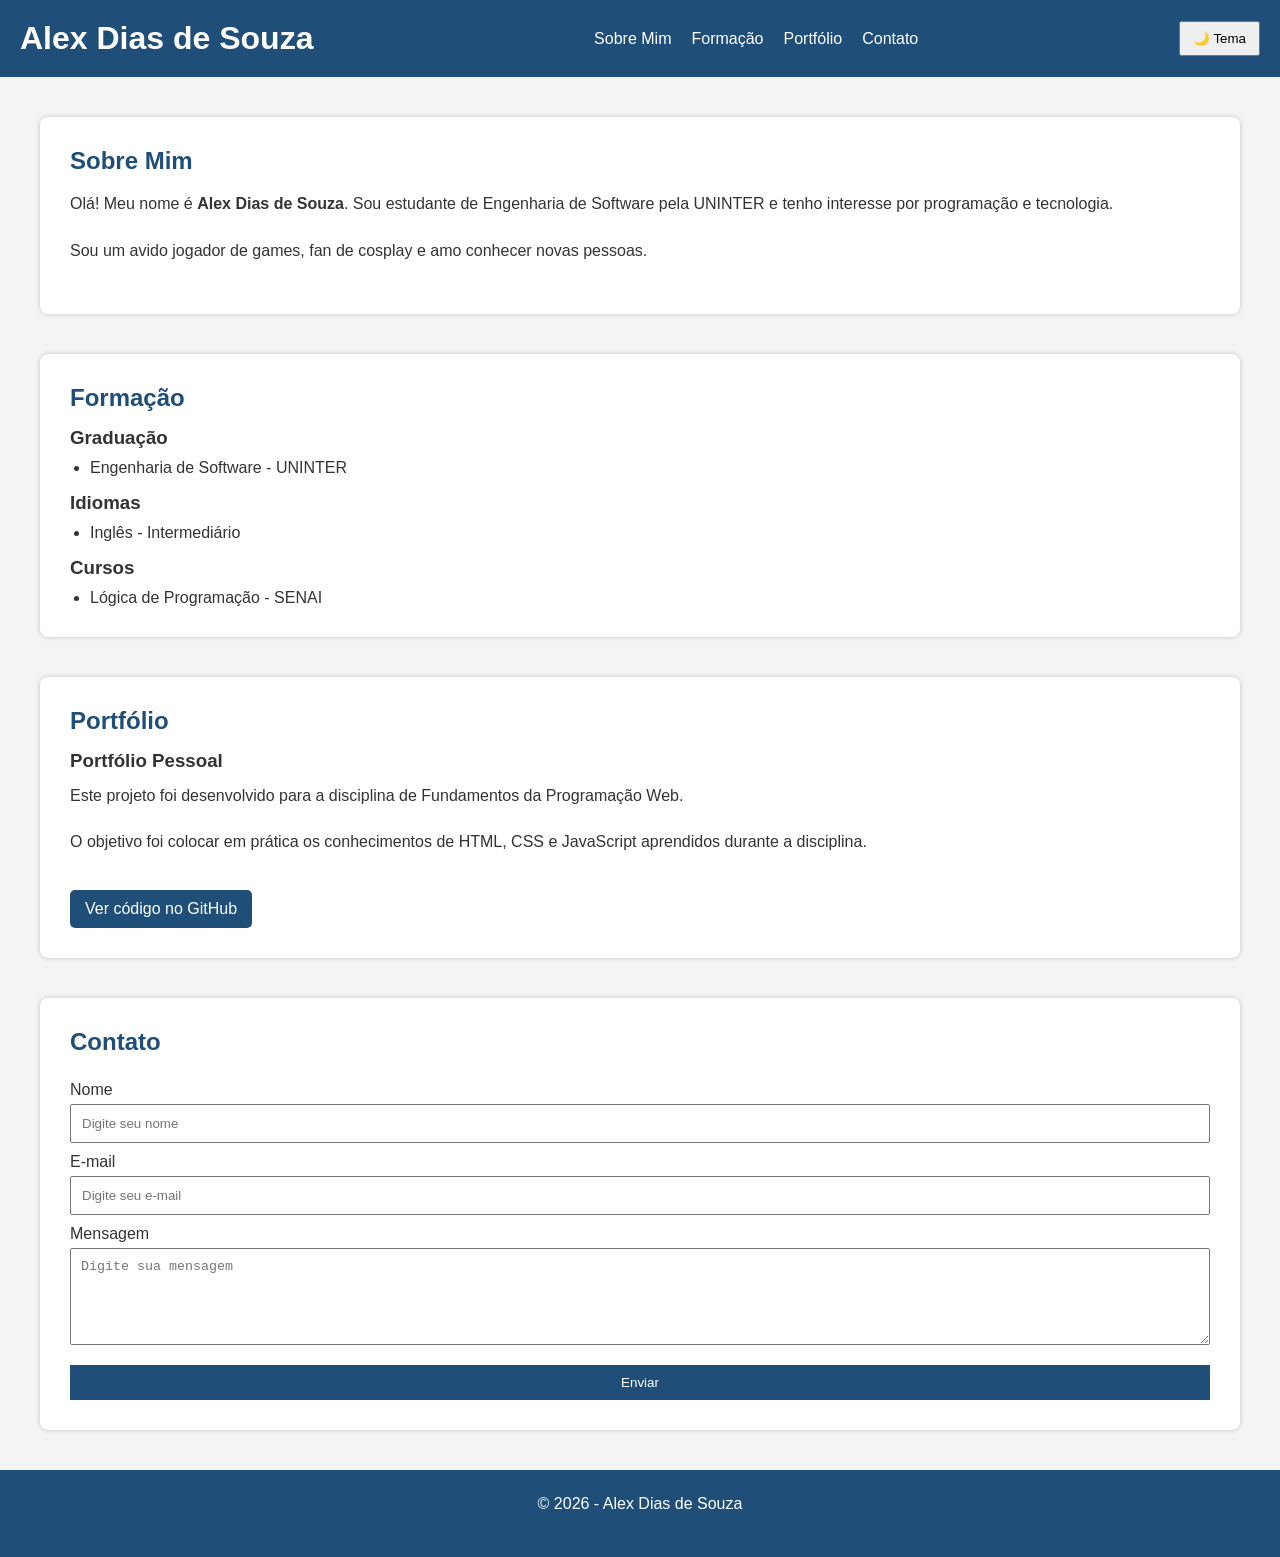
<file: index.HTML>
<!DOCTYPE html>
<html lang="pt-BR">
<head>
    <meta charset="UTF-8">
    <meta name="viewport" content="width=device-width, initial-scale=1.0">

    <title>Portfólio | Alex Dias de Souza</title>

    <!-- Arquivo CSS -->
    <link rel="stylesheet" href="css/style.css">
</head>

<body>

    <!-- Cabeçalho do site -->
    <header>

        <h1>Alex Dias de Souza</h1>

        <!-- Menu de navegação -->
        <nav>

            <ul>

                <li><a href="#sobre">Sobre Mim</a></li>

                <li><a href="#formacao">Formação</a></li>

                <li><a href="#portfolio">Portfólio</a></li>

                <li><a href="#contato">Contato</a></li>

            </ul>

        </nav>

        <!-- Botão para trocar o tema -->
        <button id="tema">🌙 Tema</button>

    </header>


    <!-- Sobre Mim -->
    <section id="sobre">

        <h2>Sobre Mim</h2>

        <p>
            Olá! Meu nome é <strong>Alex Dias de Souza</strong>.
            Sou estudante de Engenharia de Software pela UNINTER e
            tenho interesse por programação e tecnologia.
        </p>

        <p>
            Sou um avido jogador de games, fan de cosplay e amo conhecer novas pessoas. 
            
        </p>

    </section>


    <!-- Formação -->
    <section id="formacao">

        <h2>Formação</h2>

        <h3>Graduação</h3>

        <ul>

            <li>Engenharia de Software - UNINTER</li>

        </ul>

        <h3>Idiomas</h3>

        <ul>

            <li>Inglês - Intermediário</li>

        </ul>

        <h3>Cursos</h3>

        <ul>

            <li>Lógica de Programação - SENAI</li>

        </ul>

    </section>


    <!-- Portfólio -->
    <section id="portfolio">

        <h2>Portfólio</h2>

        <div class="projeto">

            <h3>Portfólio Pessoal</h3>

            <p>

                Este projeto foi desenvolvido para a disciplina de
                Fundamentos da Programação Web.

            </p>

            <p>

                O objetivo foi colocar em prática os conhecimentos de
                HTML, CSS e JavaScript aprendidos durante a disciplina.

            </p>
             <a href="https://github.com/Mostardiaaaaa/Portifolio-Alex-Dias-de-Souza"
                target="_blank"
                class="botao">
                Ver código no GitHub
        </a>

        </div>

    </section>


    <!-- Contato -->
    <section id="contato">

        <h2>Contato</h2>

        <form id="formContato">

            <label for="nome">Nome</label>

            <input
                type="text"
                id="nome"
                placeholder="Digite seu nome">

            <label for="email">E-mail</label>

            <input
                type="email"
                id="email"
                placeholder="Digite seu e-mail">

            <label for="mensagem">Mensagem</label>

            <textarea
                id="mensagem"
                rows="5"
                placeholder="Digite sua mensagem"></textarea>

            <button type="submit">

                Enviar

            </button>

        </form>

    </section>


    <!-- Rodapé -->
    <footer>

        <p>

            © 2026 - Alex Dias de Souza

        </p>

    </footer>

    <!-- JavaScript -->
    <script src="js/script.js"></script>

</body>
</html>
</file>
<file: css/style.css>
/* Configurações gerais */

* {
    margin: 0;
    padding: 0;
    box-sizing: border-box;
}

/* Corpo do site */

body {

    font-family: Arial, Helvetica, sans-serif;
    background-color: #f4f4f4;
    color: #333;

}

/* Cabeçalho */

header {

    background-color: #1f4e79;
    color: white;

    padding: 20px;

    display: flex;
    justify-content: space-between;
    align-items: center;
    flex-wrap: wrap;

}

/* Menu */

nav ul {

    list-style: none;
    display: flex;
    gap: 20px;

}

nav a {

    color: white;
    text-decoration: none;

}

nav a:hover {

    text-decoration: underline;

}

/* Botão */

#tema {

    padding: 8px 12px;
    cursor: pointer;

}

/* Seções */

section {

    width: 95%;
    max-width: 1200px;

    margin: 40px auto;

    background-color: white;

    padding: 30px;

    border-radius: 8px;

    box-shadow: 0 0 5px rgba(0,0,0,0.2);

}

/* Títulos */

h2 {

    margin-bottom: 15px;
    color: #1f4e79;

}

h3{

    margin-top:15px;
    margin-bottom:10px;

}

p {

    margin-bottom: 18px;
    line-height: 1.8;

}

ul{

    margin-left:20px;

}

/* Formulário */

form {

    display: flex;
    flex-direction: column;

}

label {

    margin-top: 10px;

}

input,
textarea {

    margin-top: 5px;
    padding: 10px;

}

form button {

    margin-top: 20px;

    padding: 10px;

    background-color: #1f4e79;

    color: white;

    border: none;

    cursor: pointer;

}

form button:hover {

    background-color: #163b5d;

}

/* Rodapé */

footer {

    text-align: center;

    padding: 20px;

    background-color: #1f4e79;

    color: white;

}

/* Responsividade */

@media (max-width: 768px){

    header{

        flex-direction: column;

    }

    nav ul{

        flex-direction: column;
        margin-top:15px;
        text-align:center;

    }

    section{

        width:95%;

    }

}
/* Tema escuro */

body.escuro{

    background-color: #222;
    color: white;

}

body.escuro section{

    background-color: #333;
    color: white;

}

body.escuro h2{

    color: #7db7ff;

}

body.escuro input,
body.escuro textarea{

    background-color: #555;
    color: white;
    border: 1px solid #777;

}
.botao{

    display: inline-block;

    margin-top: 15px;

    padding: 10px 15px;

    background-color: #1f4e79;

    color: white;

    text-decoration: none;

    border-radius: 5px;

}

.botao:hover{

    background-color: #163b5d;

}
</file>
